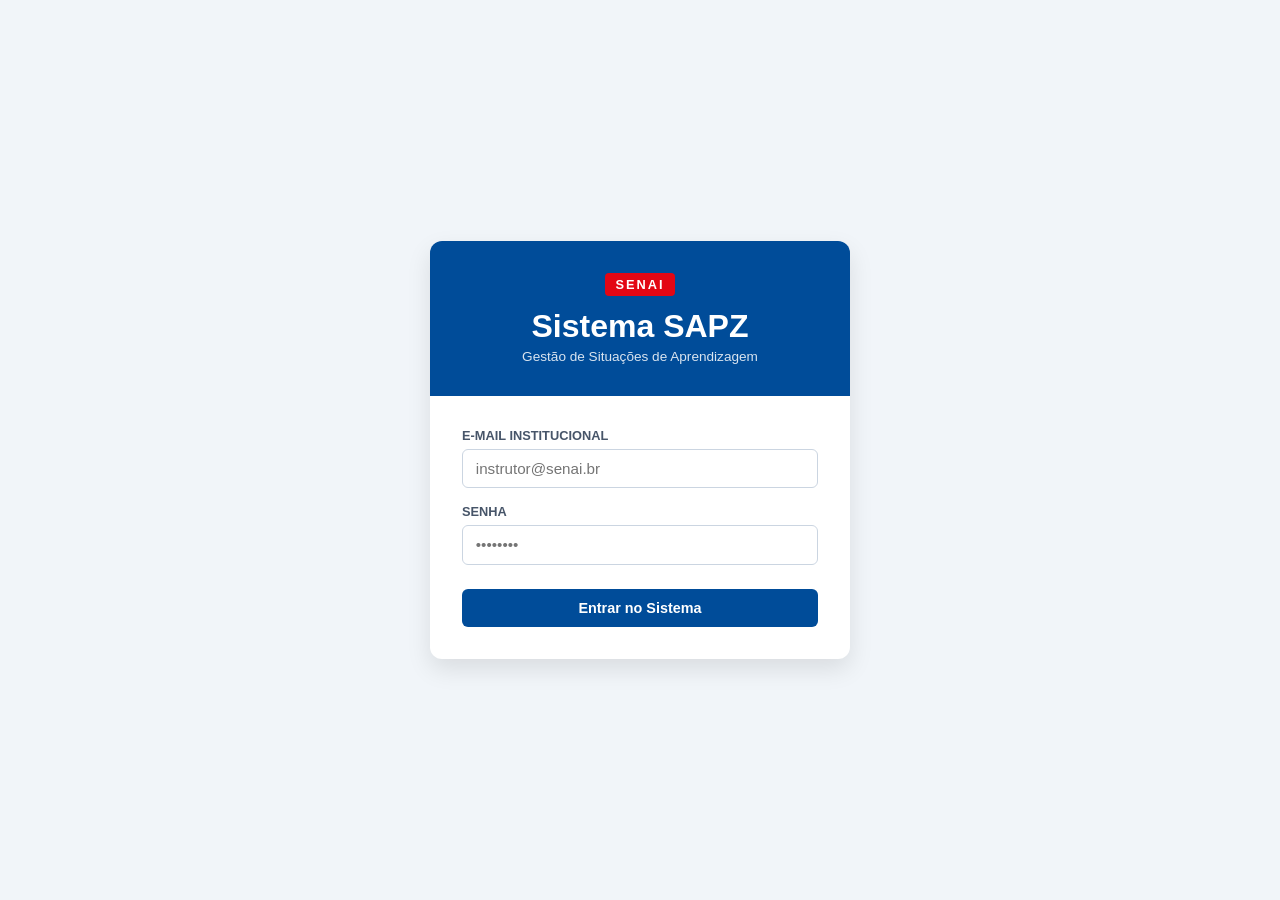
<file: src/main/java/tcc/sagsa/frontend/index.html>
<!DOCTYPE html>
<html lang="pt-BR">
<head>
  <meta charset="UTF-8" />
  <meta name="viewport" content="width=device-width, initial-scale=1.0" />
  <title>Login - Sistema SAPZ SENAI</title>
  <link rel="stylesheet" href="css/style.css" />
</head>
<body>
  <div class="login-container">
    <div class="login-card">
      <div class="login-header">
        <span class="badge-senai">SENAI</span>
        <h1>Sistema SAPZ</h1>
        <p style="font-size: 0.85rem; opacity: 0.85; margin-top: 4px;">
          Gestão de Situações de Aprendizagem
        </p>
      </div>

      <div class="login-body">
        <div id="login-erro" class="alert-error"></div>

        <form id="form-login">
          <div class="form-group">
            <label for="email">E-mail Institucional</label>
            <input type="email" id="email" placeholder="instrutor@senai.br" required />
          </div>

          <div class="form-group">
            <label for="senha">Senha</label>
            <input type="password" id="senha" placeholder="••••••••" required />
          </div>

          <button type="submit" class="btn btn-primary" style="width: 100%; margin-top: 0.5rem;">
            Entrar no Sistema
          </button>
        </form>
      </div>
    </div>
  </div>

  <script src="js/api.js"></script>
  <script>
    if (localStorage.getItem('@sapz:token')) {
      window.location.href = 'dashboard.html';
    }

    document.getElementById('form-login').addEventListener('submit', async (e) => {
      e.preventDefault();
      const erroBox = document.getElementById('login-erro');
      erroBox.style.display = 'none';

      const email = document.getElementById('email').value;
      const senha = document.getElementById('senha').value;

      try {
        const data = await apiFetch('/auth/login', {
          method: 'POST',
          body: JSON.stringify({ email, senha }),
        });

        localStorage.setItem('@sapz:token', data.token);
        localStorage.setItem('@sapz:user', JSON.stringify(data.usuario || { email }));
        window.location.href = 'dashboard.html';
      } catch (err) {
        erroBox.textContent = 'E-mail ou senha inválidos.';
        erroBox.style.display = 'block';
      }
    });
  </script>
</body>
</html>
</file>
<file: src/main/java/tcc/sagsa/frontend/css/style.css>
/* css/style.css */
:root {
    --senai-azul: #004C99;
    --senai-azul-escuro: #003670;
    --senai-vermelho: #E30613;
    --fundo: #f1f5f9;
    --texto: #1e293b;
    --borda: #cbd5e1;
  }
  
  * {
    box-sizing: border-box;
    margin: 0;
    padding: 0;
    font-family: 'Segoe UI', Tahoma, Geneva, Verdana, sans-serif;
  }
  
  body {
    background-color: var(--fundo);
    color: var(--texto);
  }
  
  /* Login */
  .login-container {
    min-height: 100vh;
    display: flex;
    align-items: center;
    justify-content: center;
    padding: 1rem;
  }
  
  .login-card {
    background: #fff;
    width: 100%;
    max-width: 420px;
    border-radius: 12px;
    box-shadow: 0 10px 25px rgba(0, 0, 0, 0.1);
    overflow: hidden;
  }
  
  .login-header {
    background: var(--senai-azul);
    color: #fff;
    text-align: center;
    padding: 2rem 1.5rem;
  }
  
  .badge-senai {
    display: inline-block;
    background: var(--senai-vermelho);
    color: #fff;
    font-weight: 800;
    font-size: 0.8rem;
    letter-spacing: 2px;
    padding: 4px 10px;
    border-radius: 4px;
    margin-bottom: 0.75rem;
  }
  
  .login-body {
    padding: 2rem;
  }
  
  /* Layout Dashboard */
  .app-layout {
    display: flex;
    min-height: 100vh;
  }
  
  .sidebar {
    width: 260px;
    background: var(--senai-azul);
    color: #fff;
    display: flex;
    flex-direction: column;
  }
  
  .sidebar-header {
    padding: 1.5rem;
    border-bottom: 1px solid rgba(255, 255, 255, 0.15);
    display: flex;
    align-items: center;
    gap: 10px;
  }
  
  .sidebar-nav {
    flex: 1;
    padding: 1rem;
    display: flex;
    flex-direction: column;
    gap: 0.5rem;
  }
  
  .nav-btn {
    background: transparent;
    border: none;
    color: #dbeafe;
    text-align: left;
    padding: 0.85rem 1rem;
    border-radius: 8px;
    font-size: 0.95rem;
    cursor: pointer;
    transition: 0.2s;
  }
  
  .nav-btn:hover,
  .nav-btn.active {
    background: var(--senai-azul-escuro);
    color: #fff;
    border-left: 4px solid var(--senai-vermelho);
  }
  
  .sidebar-footer {
    padding: 1rem;
    border-top: 1px solid rgba(255, 255, 255, 0.15);
  }
  
  .main-content {
    flex: 1;
    padding: 2rem;
    max-width: 1200px;
  }
  
  /* Formulários e Botões */
  .form-group {
    margin-bottom: 1rem;
  }
  
  label {
    display: block;
    font-size: 0.8rem;
    font-weight: 700;
    text-transform: uppercase;
    color: #475569;
    margin-bottom: 0.35rem;
  }
  
  input, select, textarea {
    width: 100%;
    padding: 0.65rem 0.8rem;
    border: 1px solid var(--borda);
    border-radius: 6px;
    font-size: 0.95rem;
  }
  
  input:focus, select:focus, textarea:focus {
    outline: none;
    border-color: var(--senai-azul);
  }
  
  .btn {
    padding: 0.7rem 1.2rem;
    border: none;
    border-radius: 6px;
    font-weight: 600;
    cursor: pointer;
    font-size: 0.9rem;
  }
  
  .btn-primary {
    background: var(--senai-azul);
    color: #fff;
  }
  
  .btn-primary:hover {
    background: var(--senai-azul-escuro);
  }
  
  .btn-danger {
    background: var(--senai-vermelho);
    color: #fff;
    width: 100%;
  }
  
  /* Cards e Tabelas */
  .card {
    background: #fff;
    border-radius: 10px;
    padding: 1.5rem;
    box-shadow: 0 2px 8px rgba(0, 0, 0, 0.05);
    margin-bottom: 1.5rem;
  }
  
  .grid-stats {
    display: grid;
    grid-template-columns: repeat(auto-fit, minmax(220px, 1fr));
    gap: 1rem;
    margin-top: 1rem;
  }
  
  .stat-box {
    background: #fff;
    padding: 1.5rem;
    border-radius: 10px;
    border-left: 5px solid var(--senai-azul);
    box-shadow: 0 2px 6px rgba(0, 0, 0, 0.05);
  }
  
  .stat-box h3 {
    font-size: 0.85rem;
    color: #64748b;
  }
  
  .stat-box p {
    font-size: 1.8rem;
    font-weight: 800;
    margin-top: 0.3rem;
  }
  
  .grid-form {
    display: grid;
    grid-template-columns: repeat(auto-fit, minmax(200px, 1fr));
    gap: 1rem;
  }
  
  table {
    width: 100%;
    border-collapse: collapse;
    margin-top: 1rem;
  }
  
  th, td {
    padding: 0.85rem;
    text-align: left;
    border-bottom: 1px solid #e2e8f0;
    font-size: 0.9rem;
  }
  
  th {
    background: #f8fafc;
    color: #475569;
    font-size: 0.8rem;
    text-transform: uppercase;
  }
  
  .alert-error {
    background: #fee2e2;
    color: #b91c1c;
    padding: 0.75rem;
    border-radius: 6px;
    margin-bottom: 1rem;
    font-size: 0.85rem;
    display: none;
  }
  
  .hidden {
    display: none;
  }
</file>
